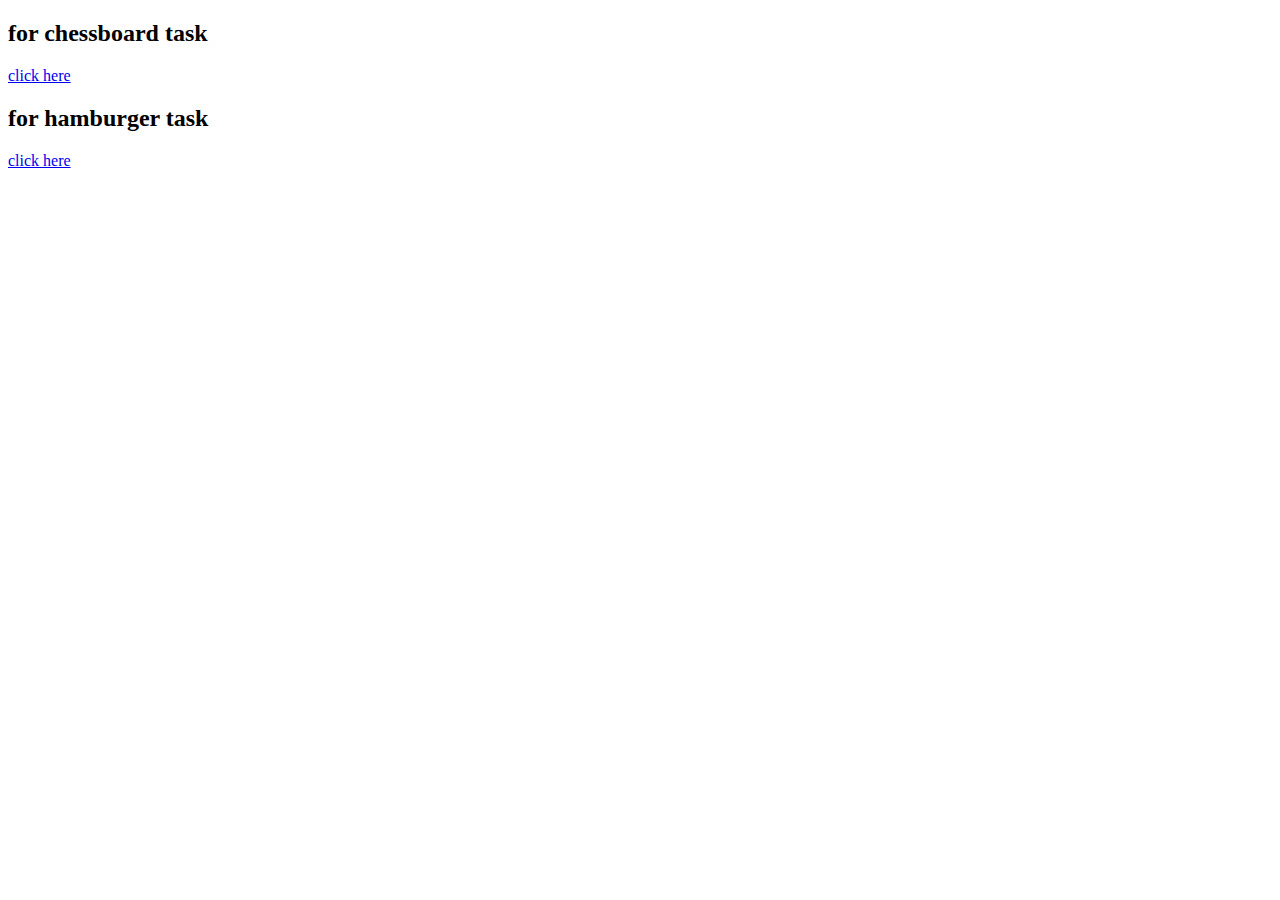
<file: index.html>
<!DOCTYPE html>
<html lang="en">
<head>
    <meta charset="UTF-8">
    <meta name="viewport" content="width=device-width, initial-scale=1.0">
    <title>day9</title>
</head>
<body>
    <h2>for chessboard task</h2>
    <a href="./chess board/index2.html">click here</a>
    <h2>for hamburger task</h2>
    <a href="./hamburger/index1.html">click here</a>
</body>
</html>
</file>
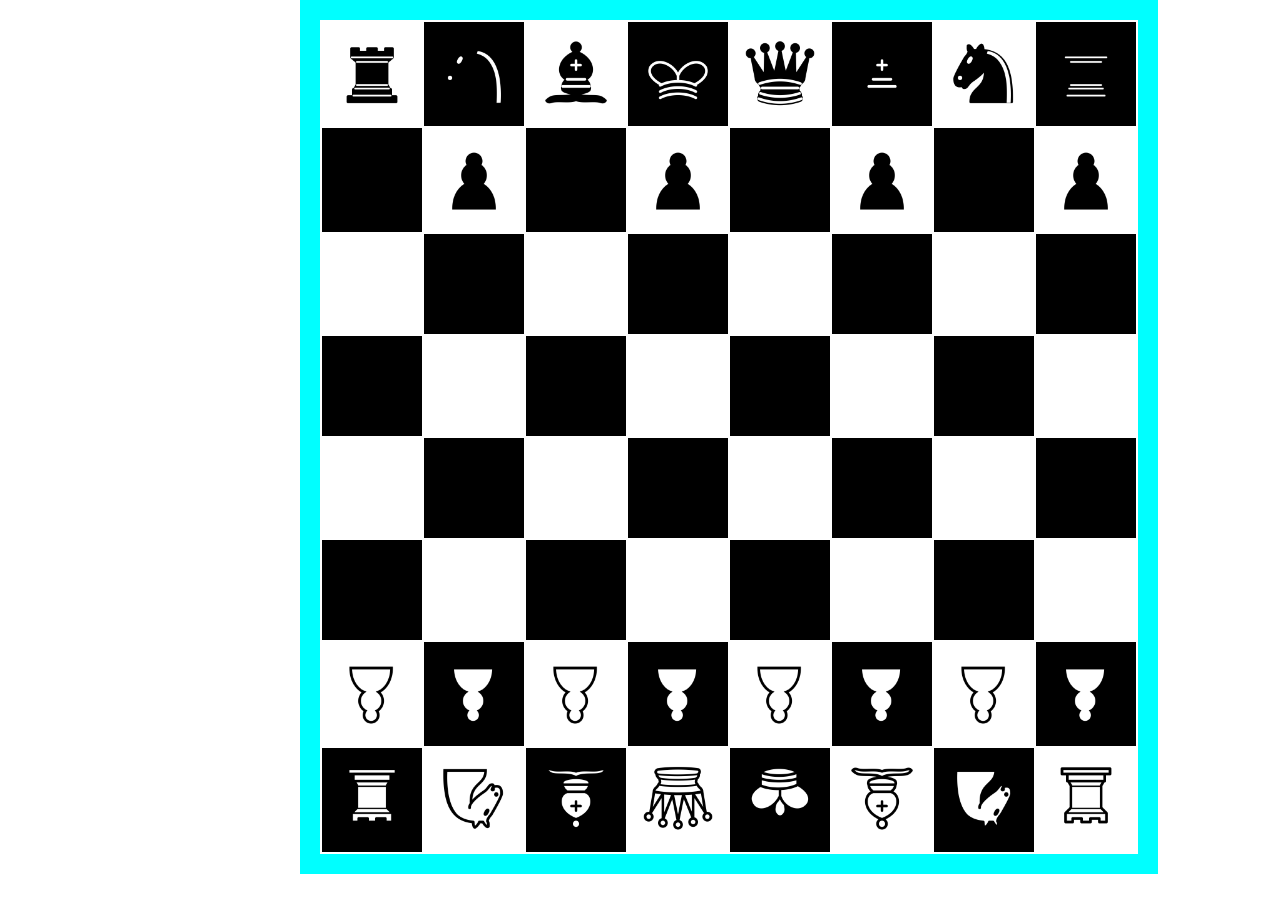
<file: chess board/index2.html>
<!DOCTYPE html>
<html lang="en">
<head>
    <meta charset="UTF-8">
    <meta name="viewport" content="width=device-width, initial-scale=1.0">
    <title>chess board</title>
    <link rel="stylesheet" href="./style.css">
</head>
<body>
    <table>
        <tr class="xo1">
            <td><img src="./images/black/elephant.png" alt=""></td>
            <td><img src="./images/black/horse.png" alt=""></td>
            <td><img src="./images/black/camel.png" alt=""></td>
            <td><img src="./images/black/king.png" alt=""></td>
            <td><img src="./images/black/queen.png" alt=""></td>
            <td><img src="./images/black/camel.png" alt=""></td>
            <td><img src="./images/black/horse.png" alt=""></td>
            <td><img src="./images/black/elephant.png" alt=""></td>
        </tr>
        <tr class="xo2">
            <td><img src="./images/black/pawn.png" alt=""></td>
            <td><img src="./images/black/pawn.png" alt=""></td>
            <td><img src="./images/black/pawn.png" alt=""></td>
            <td><img src="./images/black/pawn.png" alt=""></td>
            <td><img src="./images/black/pawn.png" alt=""></td>
            <td><img src="./images/black/pawn.png" alt=""></td>
            <td><img src="./images/black/pawn.png" alt=""></td>
            <td><img src="./images/black/pawn.png" alt=""></td>
        </tr>
        <tr class="xo3">
            <td></td>
            <td></td>
            <td></td>
            <td></td>
            <td></td>
            <td></td>
            <td></td>
            <td></td>
        </tr>
        <tr class="xo4">
            <td></td>
            <td></td>
            <td></td>
            <td></td>
            <td></td>
            <td></td>
            <td></td>
            <td></td>
        </tr>
        <tr class="xo5">
            <td></td>
            <td></td>
            <td></td>
            <td></td>
            <td></td>
            <td></td>
            <td></td>
            <td></td>
        </tr>
        <tr class="xo6">
            <td></td>
            <td></td>
            <td></td>
            <td></td>
            <td></td>
            <td></td>
            <td></td>
            <td></td>
        </tr>
        <tr class="xo7">
            <td><img src="./images/white/pawn.png" alt=""></td>
            <td><img src="./images/white/pawn.png" alt=""></td>
            <td><img src="./images/white/pawn.png" alt=""></td>
            <td><img src="./images/white/pawn.png" alt=""></td>
            <td><img src="./images/white/pawn.png" alt=""></td>
            <td><img src="./images/white/pawn.png" alt=""></td>
            <td><img src="./images/white/pawn.png" alt=""></td>
            <td><img src="./images/white/pawn.png" alt=""></td>
        </tr>
        <tr class="xo8">
            <td><img src="./images/white/elephant.png" alt=""></td>
            <td><img src="./images/white/horse.png" alt=""></td>
            <td><img src="./images/white/camel.png" alt=""></td>
            <td><img src="./images/white/queen.png" alt=""></td>
            <td><img src="./images/white/king.png" alt=""></td>
            <td><img src="./images/white/camel.png" alt=""></td>
            <td><img src="./images/white/horse.png" alt=""></td>
            <td><img src="./images/white/elephant.png" alt=""></td>
        </tr>
    </table>
</body>
</html>
</file>
<file: chess board/style.css>
*{
    box-sizing: border-box;
}
body{
    margin: 0px 300px;
}
td{
    height: 100px;
    width: 100px;
    padding: 10px;
}
img{
    height: 80px;
    width: 80px;
}
table{
    border: 20px solid aqua;
}
.xo1>td:nth-child(even){
    background-color: black;
}
.xo1>td:nth-child(odd){
    background-color: white;
}
.xo2>td:nth-child(even){
    background-color: white;
}
.xo2>td:nth-child(odd){
    background-color: black;

}
.xo3>td:nth-child(even){
    background-color: black;
}
.xo3>td:nth-child(odd){
    background-color: white;
}
.xo4>td:nth-child(even){
    background-color: white;
}
.xo4>td:nth-child(odd){
    background-color: black;
}
.xo5>td:nth-child(even){
    background-color: black;
}
.xo5>td:nth-child(odd){
    background-color: white;
}
.xo6>td:nth-child(even){
    background-color: white;
}
.xo6>td:nth-child(odd){
    background-color: black;
}
.xo7>td:nth-child(even){
    background-color: black;
}
.xo7>td:nth-child(odd){
    background-color: white;
}
.xo8>td:nth-child(even){
    background-color: white;
}
.xo8>td:nth-child(odd){
    background-color: black;
}
</file>
